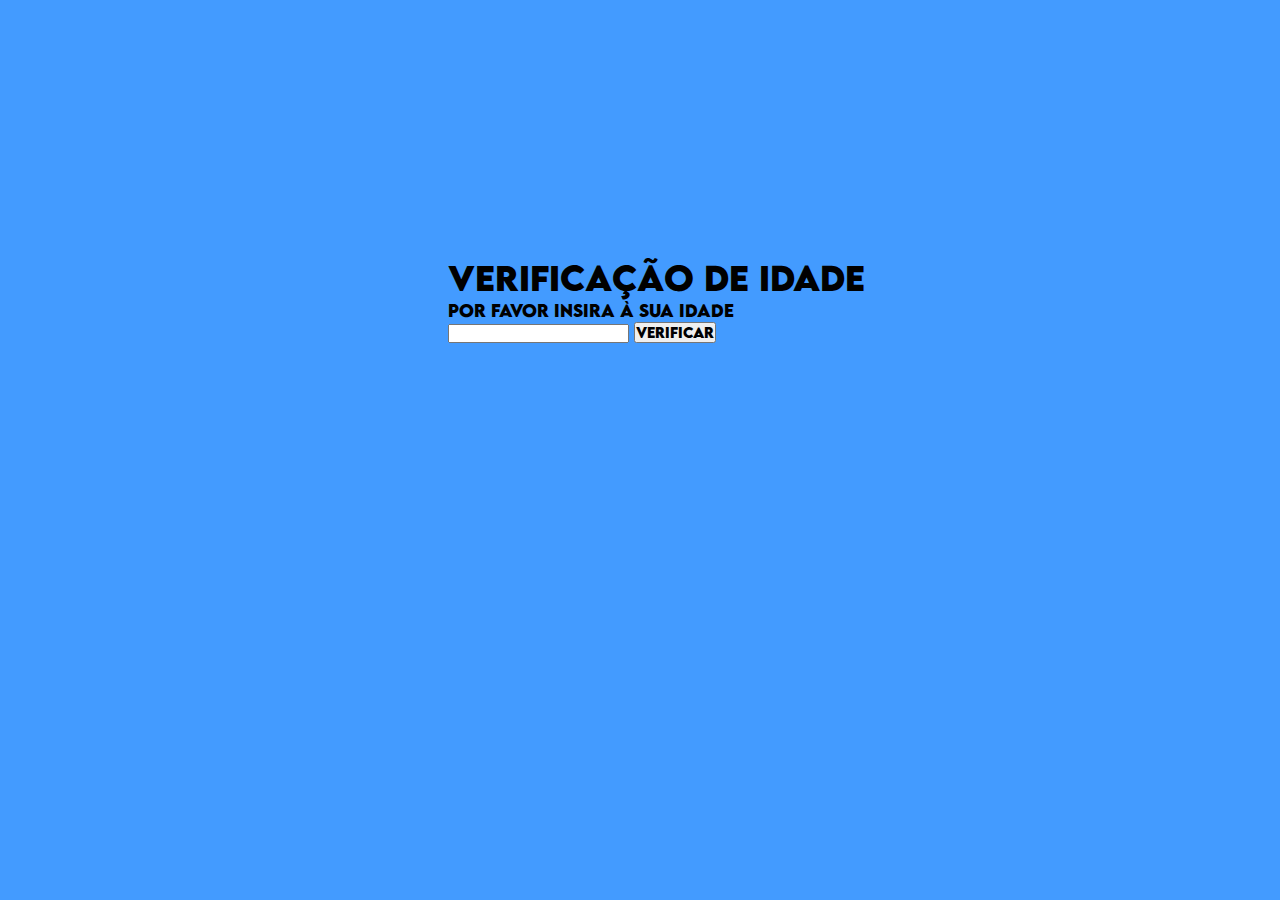
<file: index.html>
<!DOCTYPE html>
<html lang="pt-br">

<head>
    <link rel="shortcut icon" href="889462.png">
    <link rel="stylesheet" href="style.css">
    <meta charset="UTF-8">
    <meta name="viewport" content="width=device-width, initial-scale=1.0">
    <title>luta popó e bambam</title>
</head>

<body>


    <div class="formulario">
        <h1>Verificação de idade</h1>
        <p>Por favor insira à sua idade</p>
        <input type="number" name="" id="IdadeInput">
        <button onclick="VerificarIdade()">Verificar</button>
    </div>


    <script>

        function VerificarIdade() {

            var idade = parseInt(document.getElementById("IdadeInput").value);

            if (idade >= 18) {

                window.location.href = 'maior.html';

            }

            else {

                window.location.href = 'menor.html';

            }

        }


    </script>









</body>

</html>
</file>
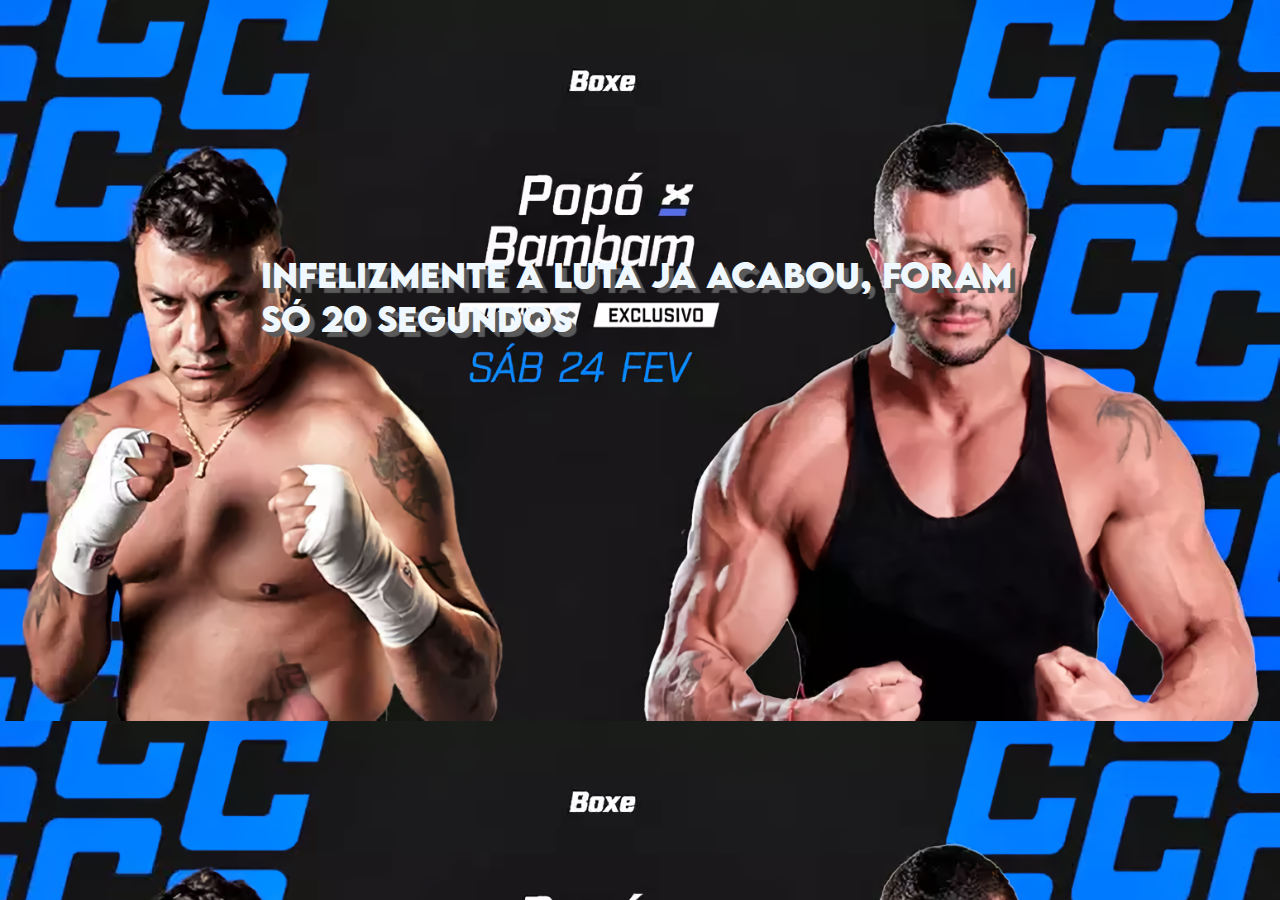
<file: maior.html>
<!DOCTYPE html>
<html lang="pt-br">
<head>
    <link rel="shortcut icon" href="889462.png">
    <link rel="stylesheet" href="2.css">
    <meta charset="UTF-8">
    <meta name="viewport" content="width=device-width, initial-scale=1.0">
    <title>bem vindo</title>
</head>
<body style="background-image: url(1736837249-i861033_waifu2x_art_noise1_waifu2x_art_noise1_scale.webp); background-size: cover;" >


<h1>Infelizmente a luta ja acabou, foram só 20 segundos</h1>

    
</body>
</html>
</file>
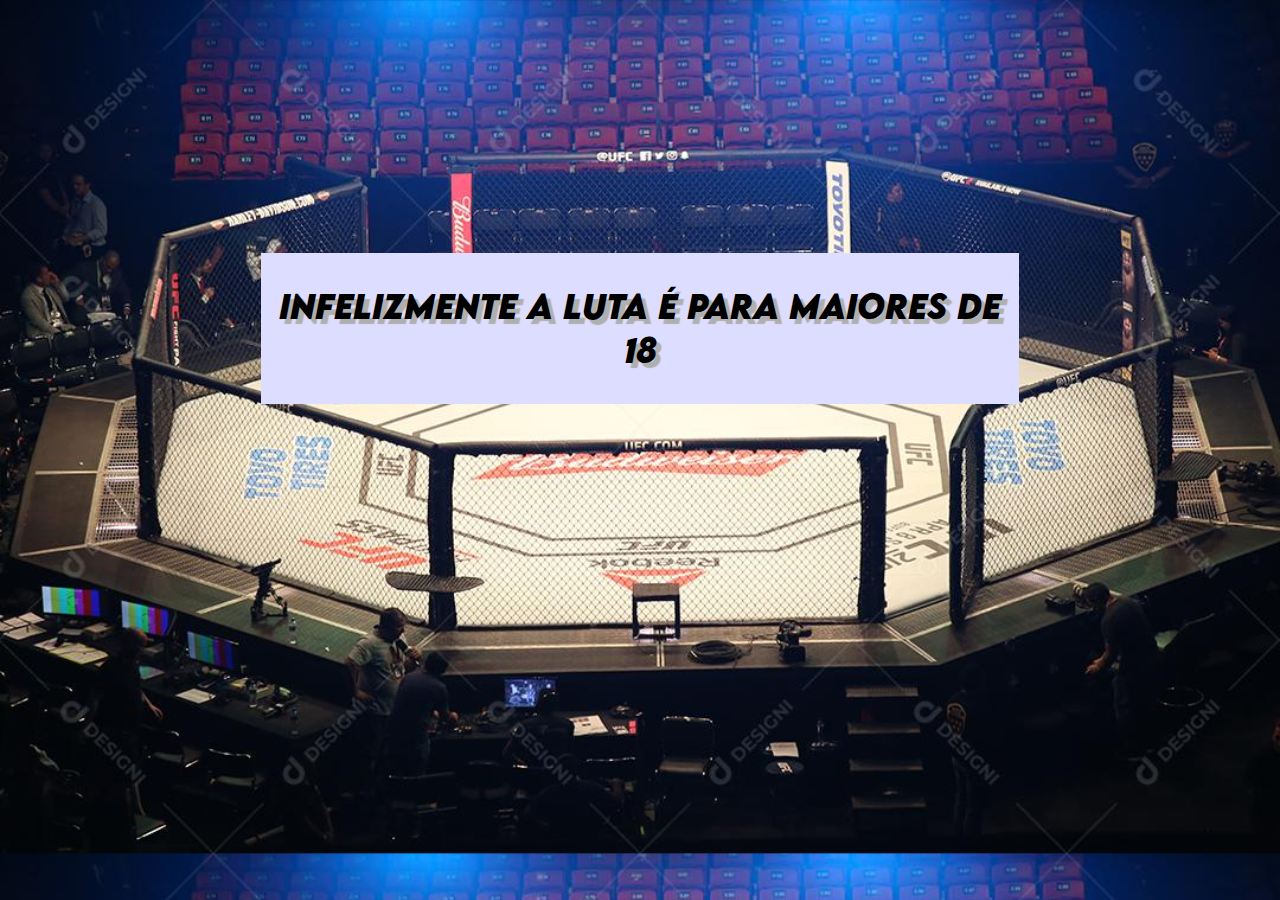
<file: menor.html>
<!DOCTYPE html>
<html lang="pt-br">
<head>
    <link rel="shortcut icon" href="889462.png">
    <link rel="stylesheet" href="1.css">
    <meta charset="UTF-8">
    <meta name="viewport" content="width=device-width, initial-scale=1.0">
    <title>vc não pode entrar</title>
</head>
<body >

    <div><h1>Infelizmente a luta é para maiores de 18</h1></div>
    



</body>
</html>
</file>
<file: style.css>
*{
margin: 0 ;
padding: 0;
box-sizing: border-box;
}

@font-face {
    font-family: f1;
    src: url(LEMONMILK-Bold.otf);
}

body{

background-color: rgb(67, 155, 255);

}



.formulario{
margin-top: 20%;
margin-left: 35%;
position: absolute;
font-family: f1;
}

h1{
position: relative;

}

button{


    font-family: f1;
}
</file>
<file: 2.css>
h1{
font-family: f1;
margin: 20%;
color: aliceblue;
text-shadow: 5px 5px 1px rgb(90, 90, 90);
}

@font-face {
    font-family: f1;
    src: url(LEMONMILK-Bold.otf);
}
</file>
<file: 1.css>
h1{
font-family: f1;
text-align: center;
color: rgb(0, 0, 0);
text-shadow: 5px 5px 1px rgb(175, 175, 175);
}

@font-face {
    font-family: f1;
    src: url(LEMONMILK-BoldItalic.otf);
}

div{
    margin: 20%;
padding: 10px;
background-color: rgb(221, 221, 255);


}

body{


background-image: url(10208912.jpg);
background-size: cover;

}
</file>
